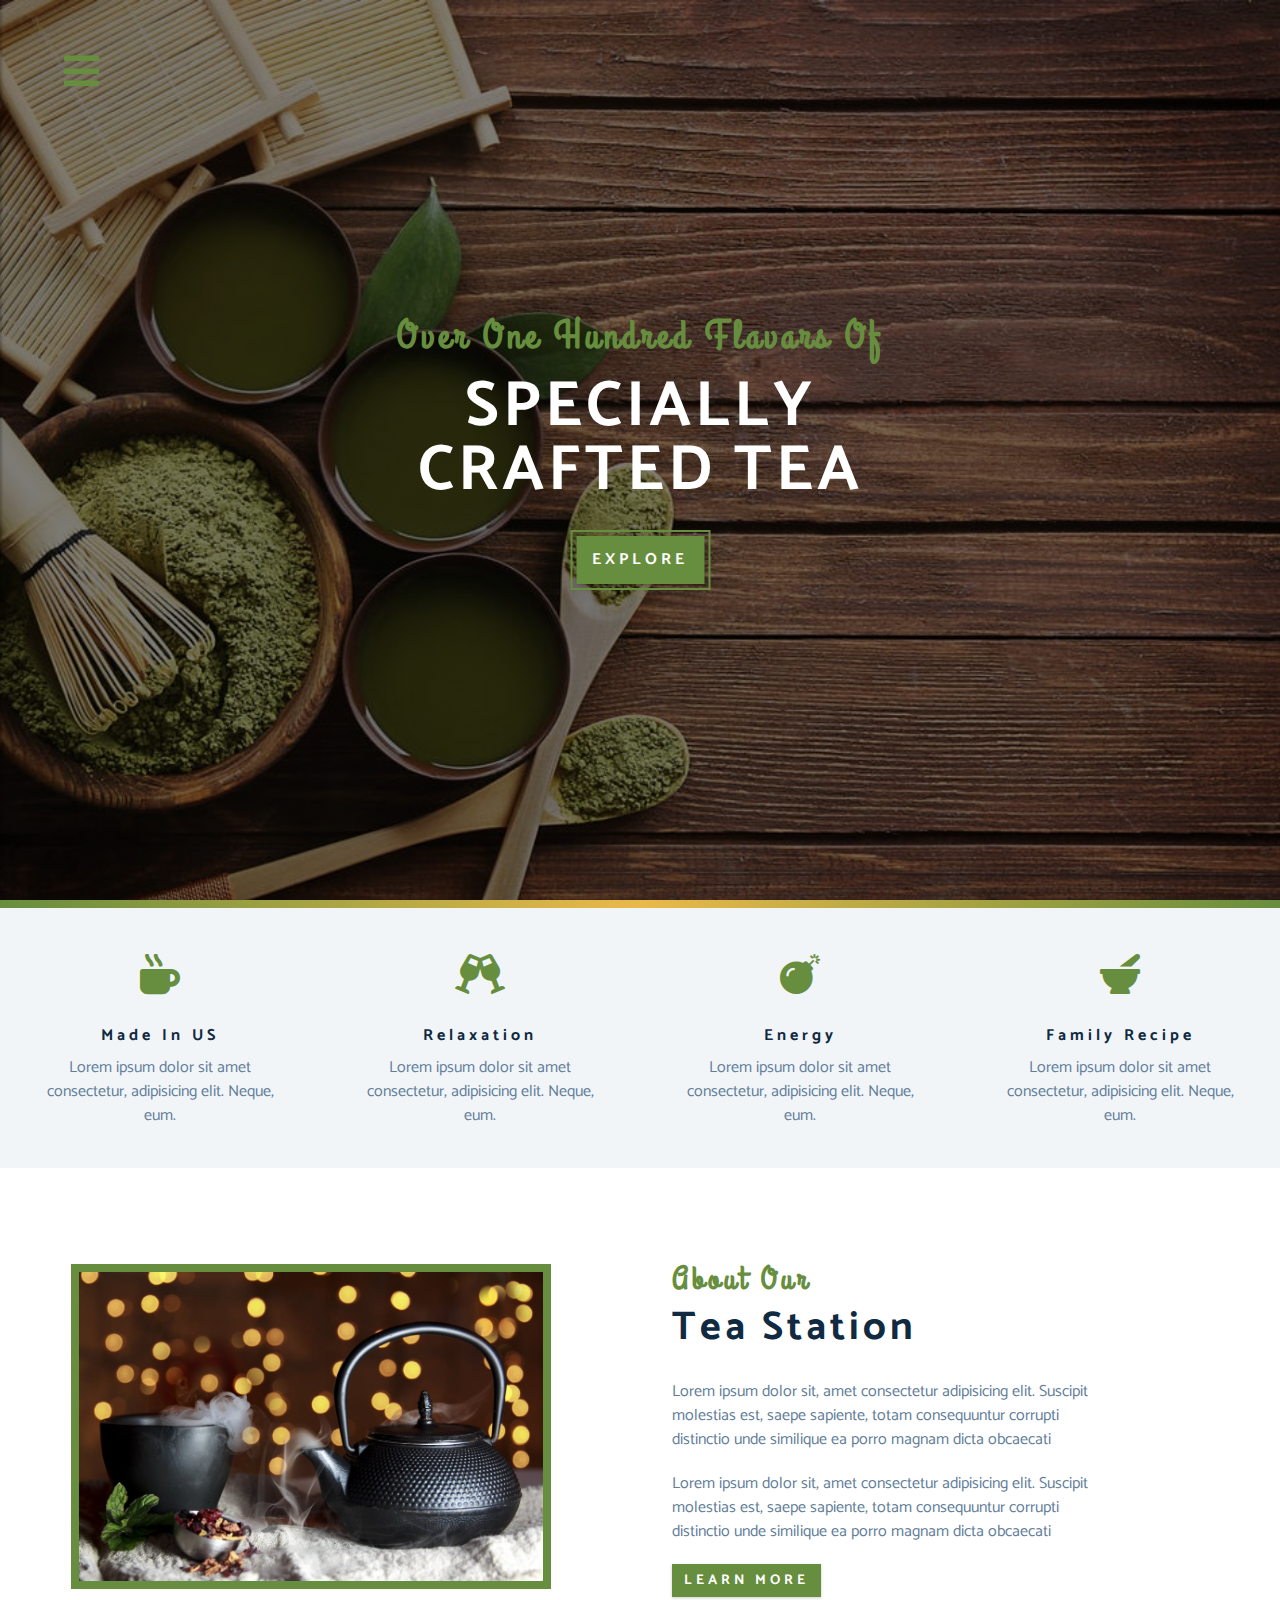
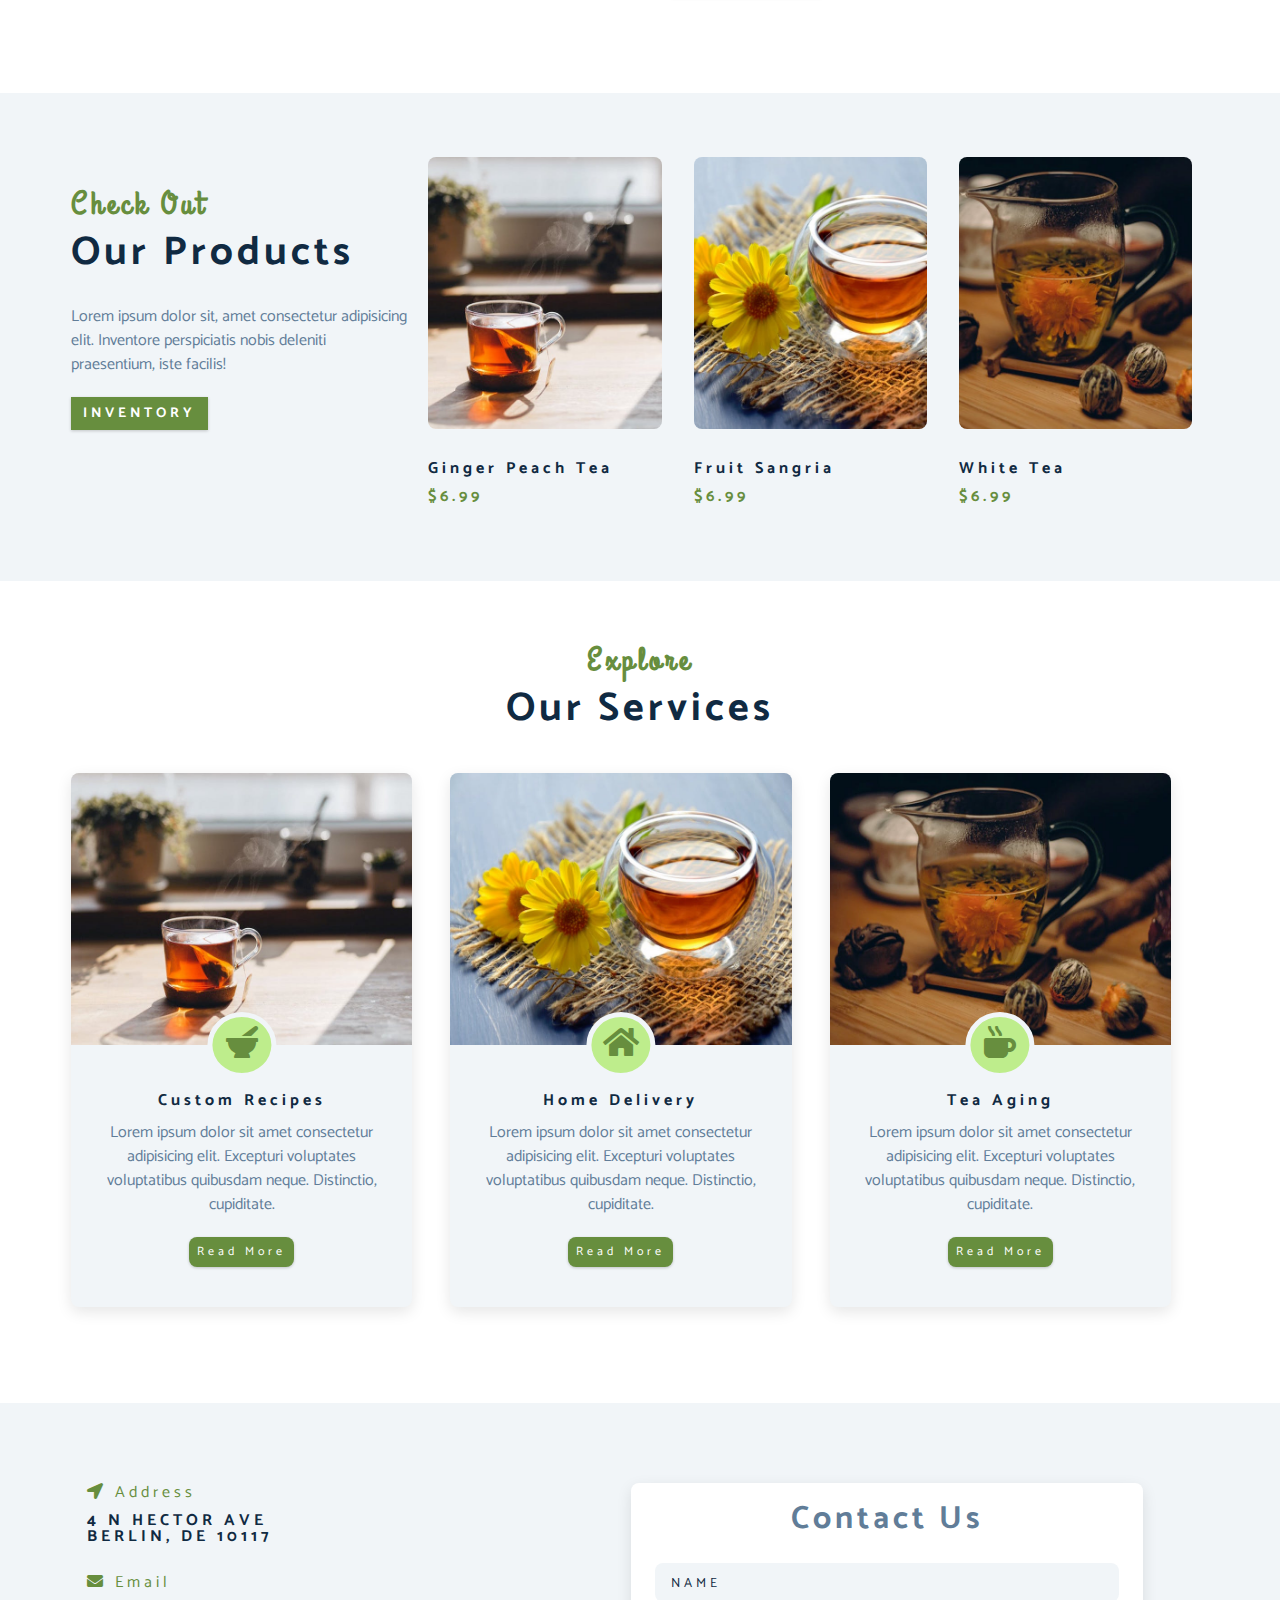
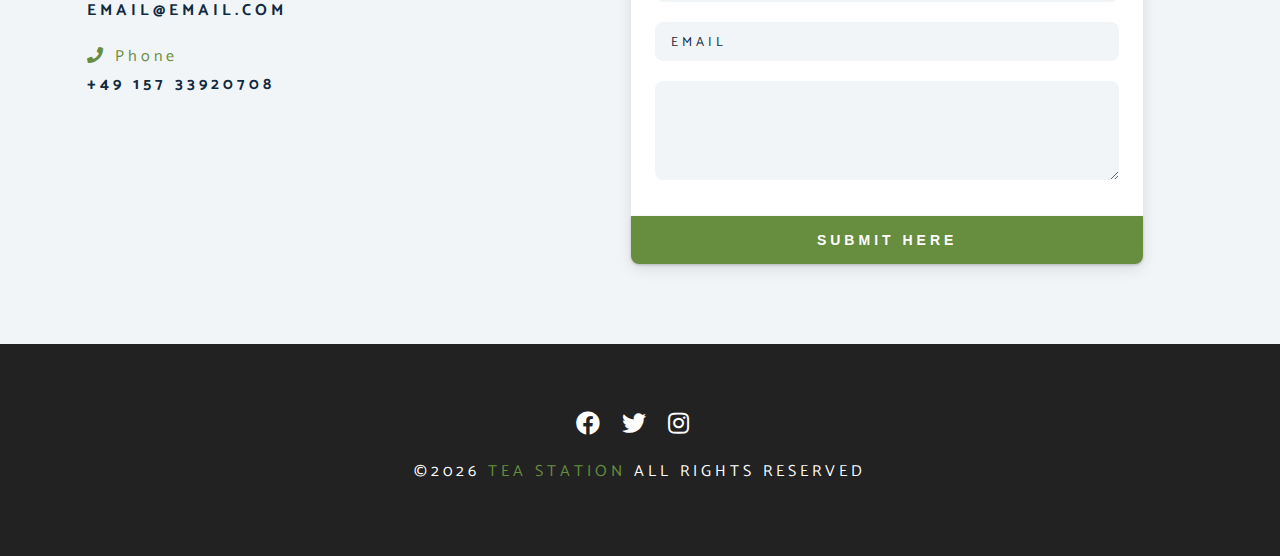
<file: index.html>
<!DOCTYPE html>
<html lang="en">
  <head>
    <meta charset="UTF-8" />
    <meta name="viewport" content="width=device-width, initial-scale=1.0" />
    <meta http-equiv="X-UA-Compatible" content="ie=edge" />
    <title>Tea Station || Home</title>
    <!-- font-awesome -->
    <link
      rel="stylesheet"
      href="./fontawesome-free-5.12.1-web/css/all.min.css"
    />
    <!-- custom css -->
    <link rel="stylesheet" href="./css/styles.css" />
  </head>
  <body>
    <!-- navbar -->
    <span class="nav-btn" id="nav-btn">
      <i class="fas fa-bars"></i>
    </span>
    <nav class="navbar" id="navbar">
      <div class="navbar-header">
        <span class="nav-close" id="nav-close">
          <i class="fas fa-times"></i>
        </span>
      </div>
      <ul class="nav-items">
        <li><a href="index.html" class="nav-link">home</a></li>

        <li><a href="skills.html" class="nav-link">skills</a></li>

        <li><a href="about.html" class="nav-link">about</a></li>

        <li><a href="products.html" class="nav-link">products</a></li>
      </ul>
    </nav>
    <!-- end of navbar -->
    <!-- start header -->
    <header class="header">
      <div class="banner">
        <h2>over one hundred flavars of</h2>
        <h1>
          specially <br />
          crafted tea
        </h1>
        <a href="explore.html" class="btn banner-btn">explore</a>
      </div>
    </header>
    <!-- end of header -->
    <div class="content-divider"></div>
    <!-- skills section -->
    <section class="skills clerrifix">
      <!-- single skill -->
      <article class="skill">
        <span class="skill-icon">
          <i class="fas fa-mug-hot"></i>
        </span>
        <h4 class="skill-title">made in US</h4>
        <p class="skill-text">
          Lorem ipsum dolor sit amet consectetur, adipisicing elit. Neque, eum.
        </p>
      </article>

      <!-- single skill -->
      <article class="skill">
        <span class="skill-icon">
          <i class="fas fa-glass-cheers"></i>
        </span>
        <h4 class="skill-title">relaxation</h4>
        <p class="skill-text">
          Lorem ipsum dolor sit amet consectetur, adipisicing elit. Neque, eum.
        </p>
      </article>
      <!-- single skill -->
      <article class="skill">
        <span class="skill-icon">
          <i class="fas fa-bomb"></i>
        </span>
        <h4 class="skill-title">energy</h4>
        <p class="skill-text">
          Lorem ipsum dolor sit amet consectetur, adipisicing elit. Neque, eum.
        </p>
      </article>
      <!-- single skill -->
      <article class="skill">
        <span class="skill-icon">
          <i class="fas fa-mortar-pestle"></i>
        </span>
        <h4 class="skill-title">Family Recipe</h4>
        <p class="skill-text">
          Lorem ipsum dolor sit amet consectetur, adipisicing elit. Neque, eum.
        </p>
      </article>
    </section>
    <!-- end of skills section -->
    <!-- start about -->
    <section>
      <div class="section-center clerrifix">
        <article class="about-img">
          <div class="about-picture-container">
            <img
              src="./images/about-bcg.jpeg"
              alt="tea kettel"
              class="about-picture"
            />
          </div>
        </article>
        <article class="about-info">
          <div class="section-title">
            <h3>about our</h3>
            <h2>Tea Station</h2>
          </div>
          <p class="about-text">
            Lorem ipsum dolor sit, amet consectetur adipisicing elit. Suscipit
            molestias est, saepe sapiente, totam consequuntur corrupti
            distinctio unde similique ea porro magnam dicta obcaecati
          </p>
          <p class="about-text">
            Lorem ipsum dolor sit, amet consectetur adipisicing elit. Suscipit
            molestias est, saepe sapiente, totam consequuntur corrupti
            distinctio unde similique ea porro magnam dicta obcaecati
          </p>
          <a href="about.html" class="btn">Learn more</a>
        </article>
      </div>
    </section>
    <!-- end of about -->
    <!-- products -->
    <section class="products">
      <div class="section-center clerrifix">
        <article class="products-info">
          <div class="section-title">
            <h3>Check out</h3>
            <h2>Our Products</h2>
          </div>
          <p class="products-text">
            Lorem ipsum dolor sit, amet consectetur adipisicing elit. Inventore
            perspiciatis nobis deleniti praesentium, iste facilis!
          </p>
          <a href="products.html" class="btn">inventory</a>
        </article>
        <aticle class="products-inventory clerrifix">
          <div class="product">
            <img
              src="./images/product-1.jpeg"
              alt="single product"
              class="product-img"
            />
            <h4>Ginger Peach Tea</h4>
            <h4 class="product-price">$6.99</h4>
          </div>
          <div class="product">
            <img
              src="./images/product-2.jpeg"
              alt="single product"
              class="product-img"
            />
            <h4>Fruit Sangria</h4>
            <h4 class="product-price">$6.99</h4>
          </div>
          <div class="product">
            <img
              src="./images/product-3.jpeg"
              alt="single product"
              class="product-img"
            />
            <h4>White Tea</h4>
            <h4 class="product-price">$6.99</h4>
          </div>
        </aticle>
      </div>
    </section>
    <!-- end of products -->
    <!-- start services -->
    <section class="services">
      <div class="section-title services-title">
        <h3>explore</h3>
        <h2>our services</h2>
      </div>
      <div class="section-center clerrifix">
        <article class="service-card">
          <div class="service-img-container">
            <img
              src="./images/product-1.jpeg"
              alt="single-service"
              class="service-img"
            />
            <span class="service-icon">
              <i class="fas fa-mortar-pestle fa-fw"></i>
            </span>
          </div>
          <div class="service-info">
            <h4>custom recipes</h4>
            <p>
              Lorem ipsum dolor sit amet consectetur adipisicing elit. Excepturi
              voluptates voluptatibus quibusdam neque. Distinctio, cupiditate.
            </p>
            <a href="products.html" class="btn service-btn">read more</a>
          </div>
        </article>
        <article class="service-card">
          <div class="service-img-container">
            <img
              src="./images/product-2.jpeg"
              alt="single-service"
              class="service-img"
            />
            <span class="service-icon">
              <i class="fas fa-home fa-fw"></i>
            </span>
          </div>
          <div class="service-info">
            <h4>Home Delivery</h4>
            <p>
              Lorem ipsum dolor sit amet consectetur adipisicing elit. Excepturi
              voluptates voluptatibus quibusdam neque. Distinctio, cupiditate.
            </p>
            <a href="products.html" class="btn service-btn">read more</a>
          </div>
        </article>
        <article class="service-card">
          <div class="service-img-container">
            <img
              src="./images/product-3.jpeg"
              alt="single-service"
              class="service-img"
            />
            <span class="service-icon">
              <i class="fas fa-mug-hot fa-fw"></i>
            </span>
          </div>
          <div class="service-info">
            <h4>Tea Aging</h4>
            <p>
              Lorem ipsum dolor sit amet consectetur adipisicing elit. Excepturi
              voluptates voluptatibus quibusdam neque. Distinctio, cupiditate.
            </p>
            <a href="products.html" class="btn service-btn">read more</a>
          </div>
        </article>
      </div>
    </section>
    <!-- end of services -->
    <!-- start of contact form -->
    <section class="contact">
      <div class="section-center clerrifix">
        <article class="contact-info">
          <!-- contact 1item -->
          <div class="contact-item">
            <h4 class="contact-title">
              <span class="contact-icon">
                <i class="fas fa-location-arrow"></i>
              </span>
              address
            </h4>
            <h4 class="contact-text">
              4 N Hector Ave <br />
              Berlin, DE 10117
            </h4>
          </div>
          <!-- end of contact  item -->
          <!-- contact 2item -->
          <div class="contact-item">
            <h4 class="contact-title">
              <span class="contact-icon">
                <i class="fas fa-envelope"></i>
              </span>
              email
            </h4>
            <h4 class="contact-text">email@email.com</h4>
          </div>
          <!-- end of contact  item -->
          <!-- contact -item -->
          <div class="contact-item">
            <h4 class="contact-title">
              <span class="contact-icon">
                <i class="fas fa-phone"></i>
              </span>
              phone
            </h4>
            <h4 class="contact-text">+49 157 33920708</h4>
          </div>
          <!-- end of contact  3item -->
        </article>
        <article class="contact-form">
          <h3>contact us</h3>
          <form action="https://formspree.io/f/meqnqvqv" method="POST">
            <div class="form-group">
              <input
                type="text"
                placeholder="name"
                class="form-control"
                name="name"
              />
              <input
                type="email"
                placeholder="email"
                class="form-control"
                name="email"
              />
              <textarea name="message" class="form-control" rows="5"></textarea>
            </div>
            <button type="submit" class="submit-btn btn">submit here</button>
          </form>
        </article>
      </div>
    </section>
    <!-- end of contact form -->
    <!-- footer -->
    <footer class="footer">
      <div class="section-center">
        <div class="social-icons">
          <a href="#" class="social-icon">
            <i class="fab fa-facebook"></i>
          </a>
          <a href="#" class="social-icon">
            <i class="fab fa-twitter"></i>
          </a>
          <a href="#" class="social-icon">
            <i class="fab fa-instagram"></i>
          </a>
        </div>
        <h4 class="footer-text">
          &copy;<span id="date"></span>
          <span class="company">tea station</span>
          all rights reserved
        </h4>
      </div>
    </footer>
    <!-- end of footer -->
    <script src="app.js"></script>
  </body>
</html>
</file>
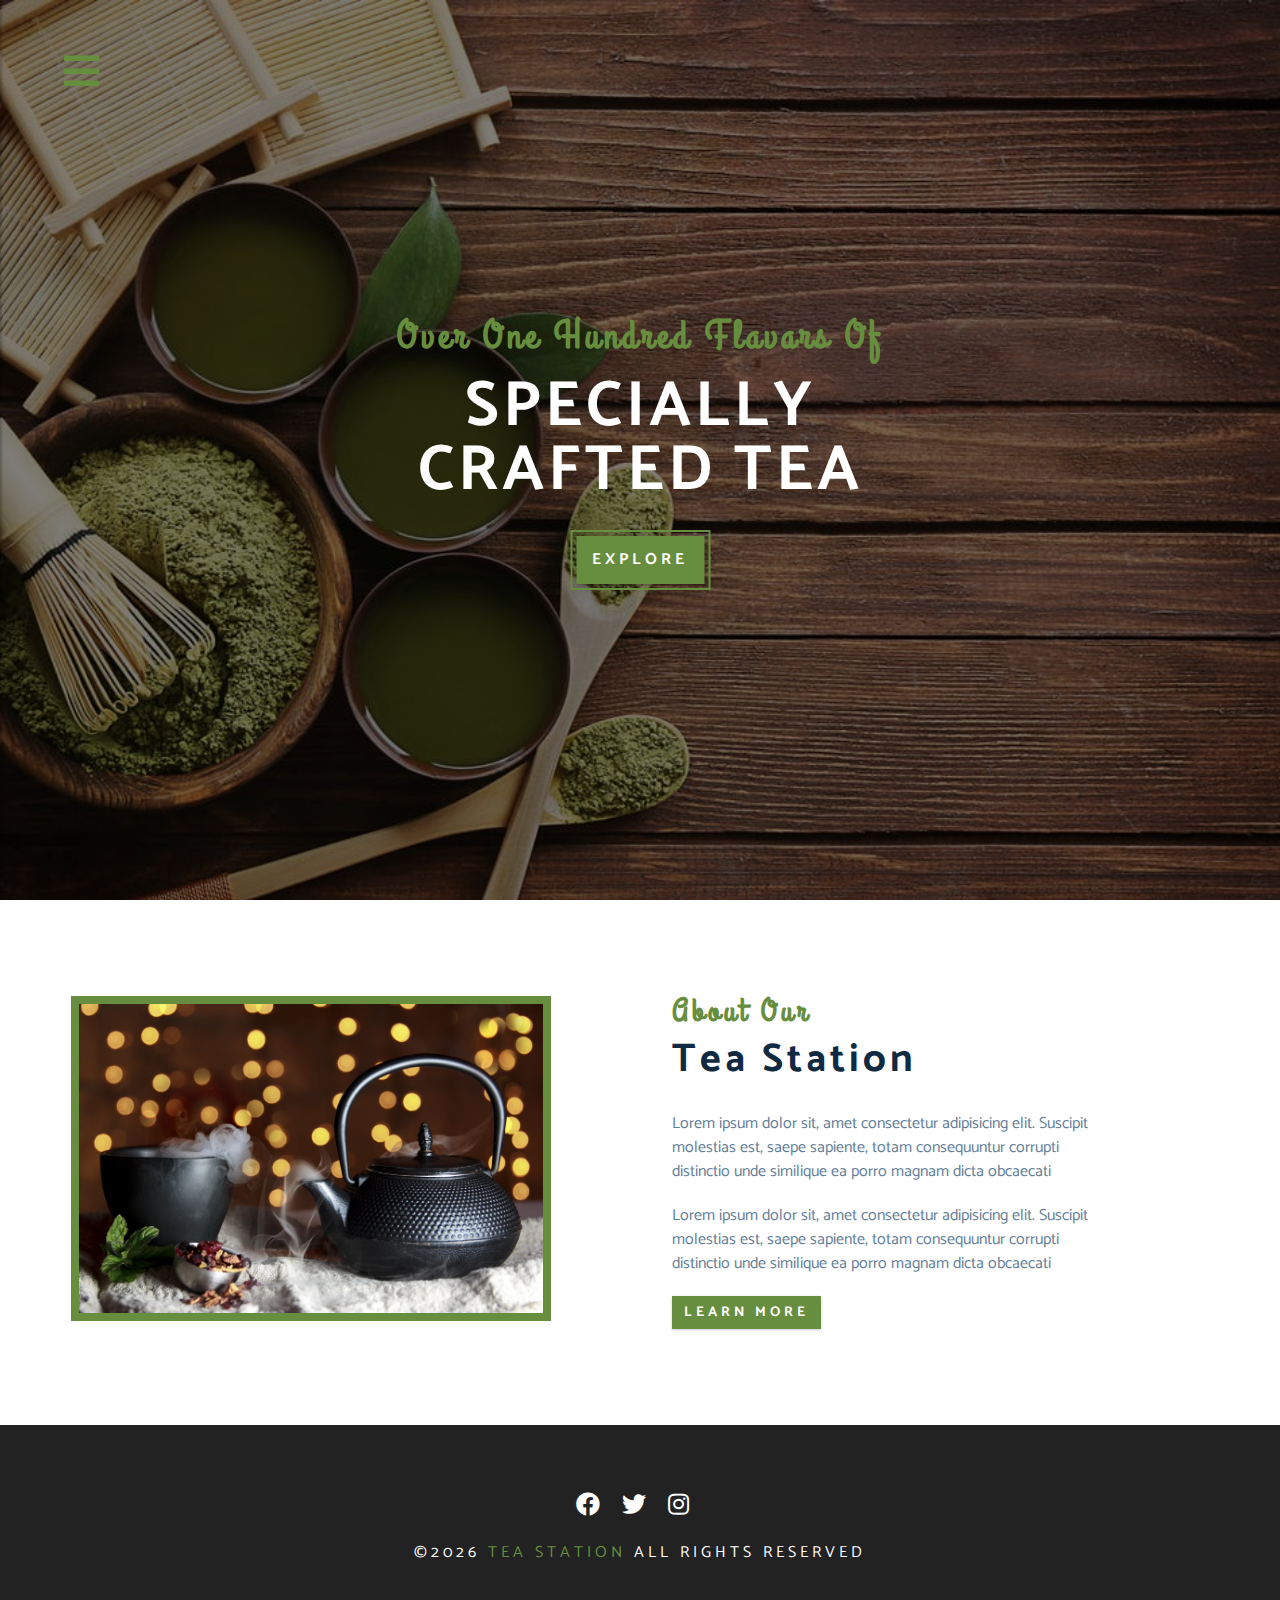
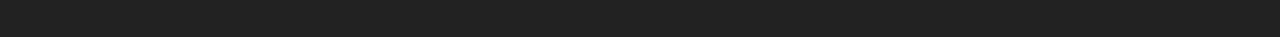
<file: about.html>
<!DOCTYPE html>
<html lang="en">
  <head>
    <meta charset="UTF-8" />
    <meta name="viewport" content="width=device-width, initial-scale=1.0" />
    <meta http-equiv="X-UA-Compatible" content="ie=edge" />
    <title>Tea Station || About</title>
    <!-- font-awesome -->
    <link
      rel="stylesheet"
      href="./fontawesome-free-5.12.1-web/css/all.min.css"
    />
    <!-- custom css -->
    <link rel="stylesheet" href="./css/styles.css" />
  </head>
  <body>
    <!-- navbar -->
    <span class="nav-btn" id="nav-btn">
      <i class="fas fa-bars"></i>
    </span>
    <nav class="navbar" id="navbar">
      <div class="navbar-header">
        <span class="nav-close" id="nav-close">
          <i class="fas fa-times"></i>
        </span>
      </div>
      <ul class="nav-items">
        <li><a href="index.html" class="nav-link">home</a></li>

        <li><a href="skills.html" class="nav-link">skills</a></li>

        <li><a href="about.html" class="nav-link">about</a></li>

        <li><a href="products.html" class="nav-link">products</a></li>
      </ul>
    </nav>
    <!-- end of navbar -->
    <!-- start header -->
    <header class="header">
      <div class="banner">
        <h2>over one hundred flavars of</h2>
        <h1>
          specially <br />
          crafted tea
        </h1>
        <a href="explore.html" class="btn banner-btn">explore</a>
      </div>
    </header>
    <!-- end of header -->
    <!-- start about -->
    <section>
      <div class="section-center clerrifix">
        <article class="about-img">
          <div class="about-picture-container">
            <img
              src="./images/about-bcg.jpeg"
              alt="tea kettel"
              class="about-picture"
            />
          </div>
        </article>
        <article class="about-info">
          <div class="section-title">
            <h3>about our</h3>
            <h2>Tea Station</h2>
          </div>
          <p class="about-text">
            Lorem ipsum dolor sit, amet consectetur adipisicing elit. Suscipit
            molestias est, saepe sapiente, totam consequuntur corrupti
            distinctio unde similique ea porro magnam dicta obcaecati
          </p>
          <p class="about-text">
            Lorem ipsum dolor sit, amet consectetur adipisicing elit. Suscipit
            molestias est, saepe sapiente, totam consequuntur corrupti
            distinctio unde similique ea porro magnam dicta obcaecati
          </p>
          <a href="about.html" class="btn">Learn more</a>
        </article>
      </div>
    </section>
    <!-- end of about -->
    <!-- footer -->
    <footer class="footer">
      <div class="section-center">
        <div class="social-icons">
          <a href="#" class="social-icon">
            <i class="fab fa-facebook"></i>
          </a>
          <a href="#" class="social-icon">
            <i class="fab fa-twitter"></i>
          </a>
          <a href="#" class="social-icon">
            <i class="fab fa-instagram"></i>
          </a>
        </div>
        <h4 class="footer-text">
          &copy;<span id="date"></span>
          <span class="company">tea station</span>
          all rights reserved
        </h4>
      </div>
    </footer>
    <!-- end of footer -->
    <script src="app.js"></script>
  </body>
</html>
</file>
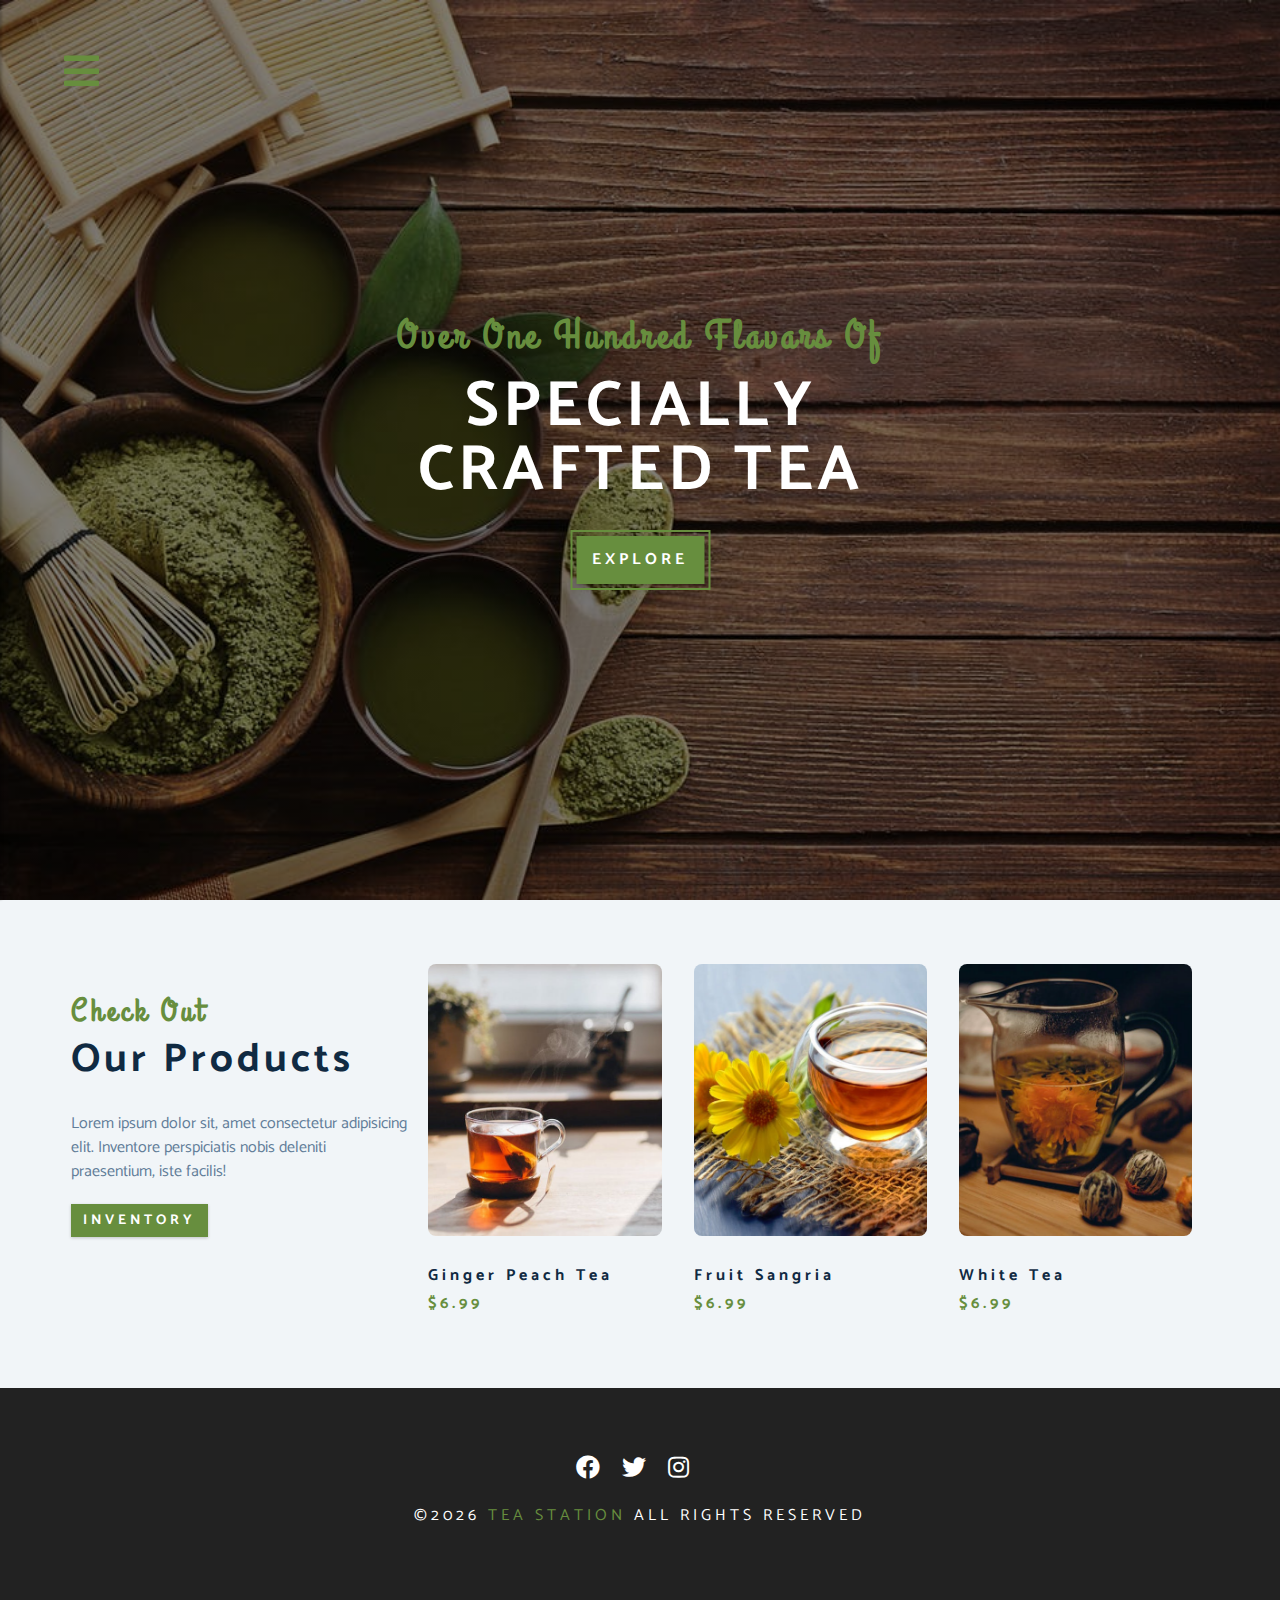
<file: products.html>
<!DOCTYPE html>
<html lang="en">
  <head>
    <meta charset="UTF-8" />
    <meta name="viewport" content="width=device-width, initial-scale=1.0" />
    <meta http-equiv="X-UA-Compatible" content="ie=edge" />
    <title>Tea Station || Products</title>
    <!-- font-awesome -->
    <link
      rel="stylesheet"
      href="./fontawesome-free-5.12.1-web/css/all.min.css"
    />
    <!-- custom css -->
    <link rel="stylesheet" href="./css/styles.css" />
  </head>
  <body>
    <!-- navbar -->
    <span class="nav-btn" id="nav-btn">
      <i class="fas fa-bars"></i>
    </span>
    <nav class="navbar" id="navbar">
      <div class="navbar-header">
        <span class="nav-close" id="nav-close">
          <i class="fas fa-times"></i>
        </span>
      </div>
      <ul class="nav-items">
        <li><a href="index.html" class="nav-link">home</a></li>

        <li><a href="skills.html" class="nav-link">skills</a></li>

        <li><a href="about.html" class="nav-link">about</a></li>

        <li><a href="products.html" class="nav-link">products</a></li>
      </ul>
    </nav>
    <!-- end of navbar -->
    <!-- start header -->
    <header class="header">
      <div class="banner">
        <h2>over one hundred flavars of</h2>
        <h1>
          specially <br />
          crafted tea
        </h1>
        <a href="explore.html" class="btn banner-btn">explore</a>
      </div>
    </header>
    <!-- end of header -->
    <!-- products -->
    <section class="products">
      <div class="section-center clerrifix">
        <article class="products-info">
          <div class="section-title">
            <h3>Check out</h3>
            <h2>Our Products</h2>
          </div>
          <p class="products-text">
            Lorem ipsum dolor sit, amet consectetur adipisicing elit. Inventore
            perspiciatis nobis deleniti praesentium, iste facilis!
          </p>
          <a href="products.html" class="btn">inventory</a>
        </article>
        <aticle class="products-inventory clerrifix">
          <div class="product">
            <img
              src="./images/product-1.jpeg"
              alt="single product"
              class="product-img"
            />
            <h4>Ginger Peach Tea</h4>
            <h4 class="product-price">$6.99</h4>
          </div>
          <div class="product">
            <img
              src="./images/product-2.jpeg"
              alt="single product"
              class="product-img"
            />
            <h4>Fruit Sangria</h4>
            <h4 class="product-price">$6.99</h4>
          </div>
          <div class="product">
            <img
              src="./images/product-3.jpeg"
              alt="single product"
              class="product-img"
            />
            <h4>White Tea</h4>
            <h4 class="product-price">$6.99</h4>
          </div>
        </aticle>
      </div>
    </section>
    <!-- end of products -->
    <!-- footer -->
    <footer class="footer">
      <div class="section-center">
        <div class="social-icons">
          <a href="#" class="social-icon">
            <i class="fab fa-facebook"></i>
          </a>
          <a href="#" class="social-icon">
            <i class="fab fa-twitter"></i>
          </a>
          <a href="#" class="social-icon">
            <i class="fab fa-instagram"></i>
          </a>
        </div>
        <h4 class="footer-text">
          &copy;<span id="date"></span>
          <span class="company">tea station</span>
          all rights reserved
        </h4>
      </div>
    </footer>
    <!-- end of footer -->
    <script src="app.js"></script>
  </body>
</html>
</file>
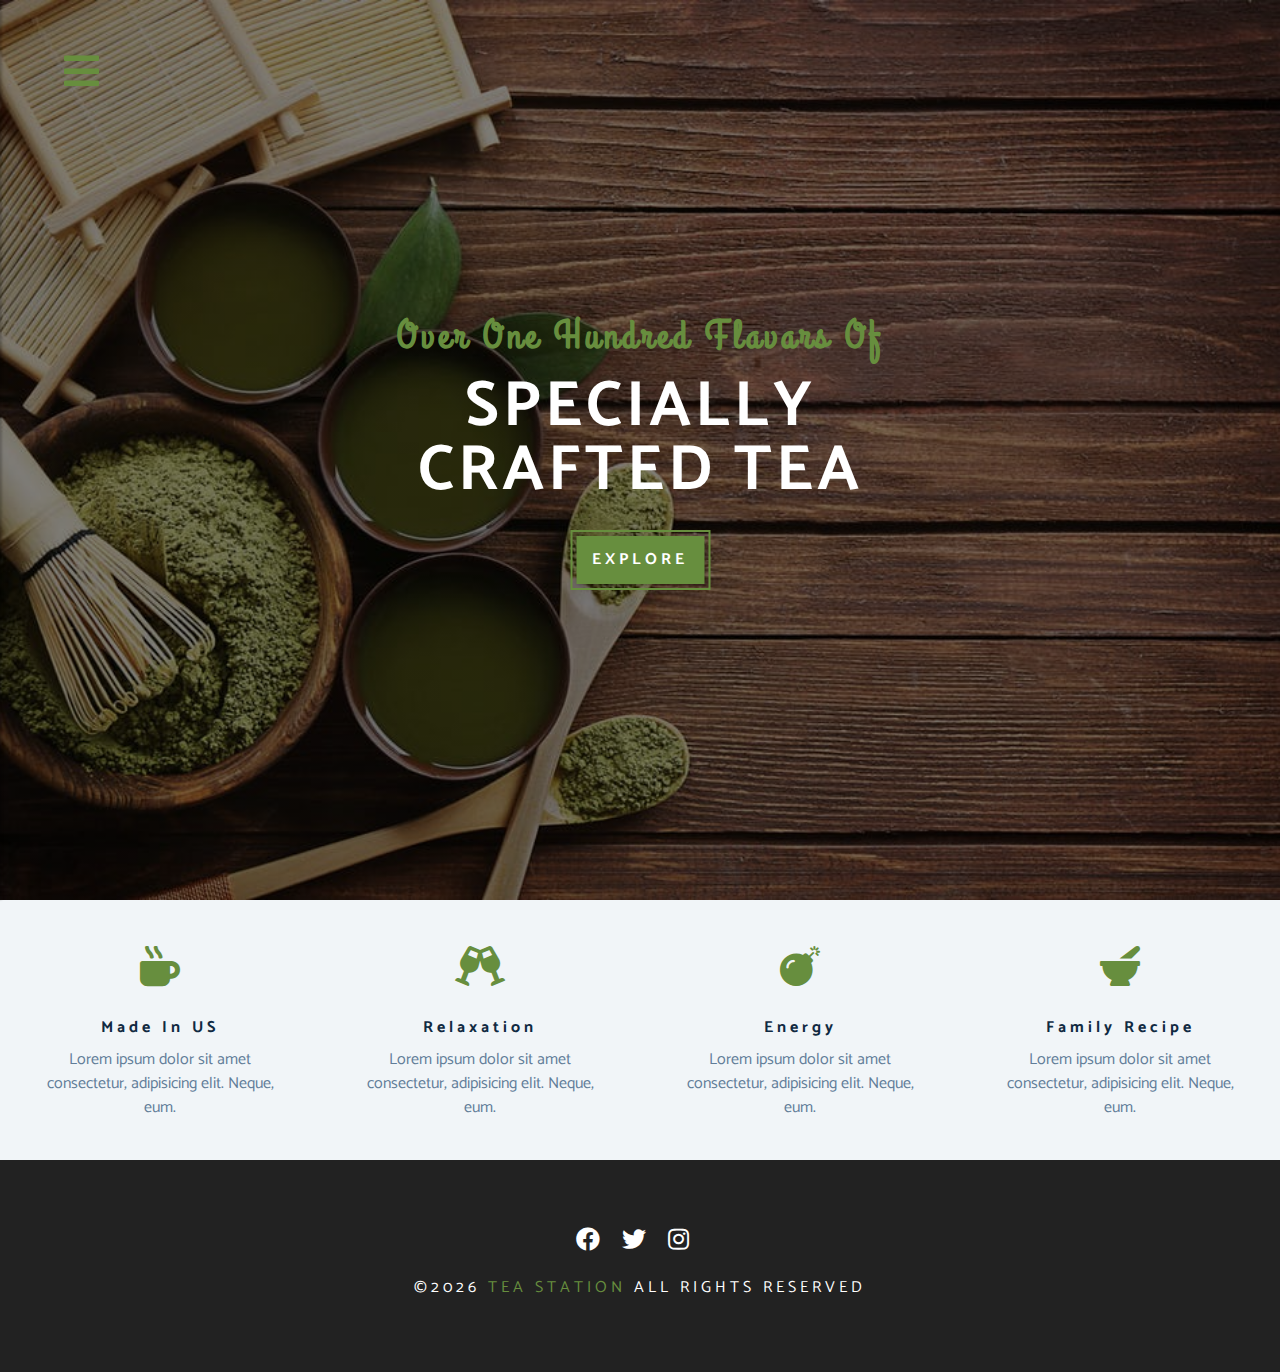
<file: skills.html>
<!DOCTYPE html>
<html lang="en">
  <head>
    <meta charset="UTF-8" />
    <meta name="viewport" content="width=device-width, initial-scale=1.0" />
    <meta http-equiv="X-UA-Compatible" content="ie=edge" />
    <title>Tea Station || Skills</title>
    <!-- font-awesome -->
    <link
      rel="stylesheet"
      href="./fontawesome-free-5.12.1-web/css/all.min.css"
    />
    <!-- custom css -->
    <link rel="stylesheet" href="./css/styles.css" />
  </head>
  <body>
    <!-- navbar -->
    <span class="nav-btn" id="nav-btn">
      <i class="fas fa-bars"></i>
    </span>
    <nav class="navbar" id="navbar">
      <div class="navbar-header">
        <span class="nav-close" id="nav-close">
          <i class="fas fa-times"></i>
        </span>
      </div>
      <ul class="nav-items">
        <li><a href="index.html" class="nav-link">home</a></li>

        <li><a href="skills.html" class="nav-link">skills</a></li>

        <li><a href="about.html" class="nav-link">about</a></li>

        <li><a href="products.html" class="nav-link">products</a></li>
      </ul>
    </nav>
    <!-- end of navbar -->
    <!-- start header -->
    <header class="header">
      <div class="banner">
        <h2>over one hundred flavars of</h2>
        <h1>
          specially <br />
          crafted tea
        </h1>
        <a href="explore.html" class="btn banner-btn">explore</a>
      </div>
    </header>
    <!-- end of header -->
    <!-- skills section -->
    <section class="skills clerrifix">
      <!-- single skill -->
      <article class="skill">
        <span class="skill-icon">
          <i class="fas fa-mug-hot"></i>
        </span>
        <h4 class="skill-title">made in US</h4>
        <p class="skill-text">
          Lorem ipsum dolor sit amet consectetur, adipisicing elit. Neque, eum.
        </p>
      </article>

      <!-- single skill -->
      <article class="skill">
        <span class="skill-icon">
          <i class="fas fa-glass-cheers"></i>
        </span>
        <h4 class="skill-title">relaxation</h4>
        <p class="skill-text">
          Lorem ipsum dolor sit amet consectetur, adipisicing elit. Neque, eum.
        </p>
      </article>
      <!-- single skill -->
      <article class="skill">
        <span class="skill-icon">
          <i class="fas fa-bomb"></i>
        </span>
        <h4 class="skill-title">energy</h4>
        <p class="skill-text">
          Lorem ipsum dolor sit amet consectetur, adipisicing elit. Neque, eum.
        </p>
      </article>
      <!-- single skill -->
      <article class="skill">
        <span class="skill-icon">
          <i class="fas fa-mortar-pestle"></i>
        </span>
        <h4 class="skill-title">Family Recipe</h4>
        <p class="skill-text">
          Lorem ipsum dolor sit amet consectetur, adipisicing elit. Neque, eum.
        </p>
      </article>
    </section>
    <!-- end of skills section -->
    <!-- footer -->
    <footer class="footer">
      <div class="section-center">
        <div class="social-icons">
          <a href="#" class="social-icon">
            <i class="fab fa-facebook"></i>
          </a>
          <a href="#" class="social-icon">
            <i class="fab fa-twitter"></i>
          </a>
          <a href="#" class="social-icon">
            <i class="fab fa-instagram"></i>
          </a>
        </div>
        <h4 class="footer-text">
          &copy;<span id="date"></span>
          <span class="company">tea station</span>
          all rights reserved
        </h4>
      </div>
    </footer>
    <!-- end of footer -->
    <script src="app.js"></script>
  </body>
</html>
</file>
<file: css/styles.css>
/* 
Fonts
*/
@import url("https://fonts.googleapis.com/css?family=Catamaran:400,700|Grand+Hotel");

/* 
Variables
*/

:root {
  --clr-primary: #678e3e;
  --clr-primary-light: #beed8c;
  --clr-grey-1: #102a42;
  --clr-grey-2: #617d98;
  --clr-grey-3: #f1f5f8;
  --clr-white: #fff;
  --ff-primary: "Catamaran", sans-serif;
  --ff-secondary: "Grand Hotel", "cursive";
  --transition: all 0.3s linear;
  --spacing: 0.25rem;
  --radius: 0.5rem;
}
/* 
reset default styles
*/
* {
  margin: 0;
  padding: 0;
  box-sizing: border-box;
}
/* 
for small screen size
*/
body {
  font-family: var(--ff-primary);
  background: var(--clr-white);
  color: var(--clr-grey-1);
  line-height: 1.5;
  font-size: 0.875rem;
}
h1,
h2,
h3,
h4 {
  letter-spacing: var(--spacing);
  text-transform: capitalize;
  line-height: 1.25;
  margin-bottom: 0.75rem;
}
h1 {
  font-size: 3rem;
}
h2 {
  font-size: 2rem;
}
h3 {
  font-size: 1.5rem;
}
h4 {
  font-size: 0.875rem;
}
a {
  text-decoration: none;
}
img {
  width: 100%;
  display: block;
}
p {
  margin-bottom: 1.25rem;
}

@media screen and (min-width: 800px) {
  h1 {
    font-size: 4rem;
  }
  h2 {
    font-size: 2.5rem;
  }
  h3 {
    font-size: 2rem;
  }
  h4 {
    font-size: 1rem;
  }
  body {
    font-size: 1rem;
  }
  h1,
  h2,
  h3,
  h4 {
    line-height: 1;
  }
}
/* more global css */
.btn {
  text-transform: uppercase;
  background: var(--clr-primary);
  color: var(--clr-white);
  padding: 0.375rem 0.75rem;
  letter-spacing: var(--spacing);
  display: inline-block;
  font-weight: bold;
  transition: var(--transition);
  font-size: 0.875rem;
  border: none;
  cursor: pointer;
  box-shadow: 0 1px 3px rgba(0, 0, 0, 0.2);
}
.btn:hover {
  color: var(--clr-white);
  background: var(--clr-primary-light);
}

.clerrifix::after,
.clerrifix::before {
  content: "";
  clear: both;
  display: table;
}
.section-title h3 {
  font-family: var(--ff-secondary);
  color: var(--clr-primary);
}
.section-title {
  margin-bottom: 2rem;
}
.section-center {
  padding: 4rem 0;
  width: 85vw;
  margin: 0 auto;
  max-width: 1170px;
}
@media screen and (min-width: 992px) {
  .section-center {
    width: 95vw;
    padding: 4rem 1rem;
  }
}
/* animation */
@keyframes bounce {
  0% {
    transform: scale(1);
  }
  50% {
    transform: scale(1.1);
  }
  100% {
    transform: scale(1);
  }
}
@keyframes slideFromRight {
  0% {
    transform: translateX(1000px);
    opacity: 0;
  }
  50% {
    transform: translateX(-200px);
    opacity: 0.5;
  }
  75% {
    transform: translateX(50px);
    opacity: 0.75;
  }
  100% {
    transform: translateX(0px);
    opacity: 1;
  }
}
@keyframes slideFromLeft {
  0% {
    transform: translateX(-1000px);
    opacity: 0;
  }
  50% {
    transform: translateX(200px);
    opacity: 0.5;
  }
  75% {
    transform: translateX(50px);
    opacity: 0.75;
  }
  100% {
    transform: translateX(0px);
    opacity: 1;
  }
}
@keyframes show {
  0% {
    transform: scale(1.5);
    opacity: 0;
  }
  50% {
    transform: scale(2);
    opacity: 0.5;
  }
  100% {
    transform: scale(1);
    opacity: 1;
  }
}

/* navbar */

.nav-btn {
  position: fixed;
  top: 5%;
  left: 5%;
  font-size: 2.5rem;
  color: var(--clr-primary);
  z-index: 1;
  cursor: pointer;
  /* animation */
  animation: bounce 2s ease infinite;
}
.navbar {
  position: fixed;
  top: 0;
  left: 0;
  right: 0;
  bottom: 0;
  /* width: 100%;
  height: 100%; */
  z-index: 2;
  background: var(--clr-grey-3);
  box-shadow: 2px 0 2px rgba(0, 0, 0, 0.2);
  /* hide navbar */
  transform: translateX(-100%);
  transition: var(--transition);
}
.showNav {
  transform: translate(0);
}
.navbar-header {
  text-align: right;
  padding-right: 1rem;
}
.nav-close {
  font-size: 2.5rem;
  cursor: pointer;
  color: #f29c9c;
  transition: var(--transition);
}
.nav-close:hover {
  color: #bb2525;
}
.nav-items {
  list-style-type: none;
}
.nav-link {
  display: block;
  font-size: 1.5rem;
  padding: 0.25rem 1rem;
  text-transform: uppercase;
  letter-spacing: var(--spacing);
  color: var(--clr-grey-2);
  transition: var(--transition);
}
.nav-link:hover {
  background: var(--clr-primary-light);
  color: var(--clr-primary);
  padding-left: 1.5rem;
  border-left: 0.25rem solid var(--clr-primary);
}
@media screen and (min-width: 768px) {
  .navbar {
    width: 30vw;
    max-width: 20rem;
  }
}
/* end of navbar */

/* header*/
.header {
  min-height: 100vh;
  background: linear-gradient(rgba(0, 0, 0, 0.5), rgba(0, 0, 0, 0.5)),
    url("../images/main-bcg.jpeg") center/cover no-repeat fixed;
  position: relative;
  overflow-x: hidden;
}
.banner {
  text-align: center;
  position: absolute;
  top: 50%;
  left: 50%;
  transform: translate(-50%, -50%);
}
.banner h2 {
  color: var(--clr-primary);
  font-family: var(--ff-secondary);
  /* animation */
  animation: slideFromRight 5s ease-in-out 1;
}
.banner h1 {
  color: var(--clr-white);
  text-transform: uppercase;
  margin-top: 1.25rem;
  margin-bottom: 2rem;
  /* animation */
  animation: slideFromLeft 5s ease-in-out 1;
}
.banner-btn {
  outline: 0.125rem solid var(--clr-primary);
  outline-offset: 0.25rem;
  font-size: 1rem;
  padding: 0.75rem 1rem;
  animation: show 5s linear 1;
}
/* end of header */
/* consten divader */
.content-divider {
  height: 0.5rem;
  background: linear-gradient(
    to left,
    var(--clr-primary),
    #e9b949,
    var(--clr-primary)
  );
}

/* Skills */
.skills {
  background: var(--clr-grey-3);
}
.skill {
  padding: 2.5rem;
  text-align: center;
  transition: var(--transition);
}
.skill-icon {
  font-size: 2.5rem;
  margin-bottom: 1.25rem;
  display: inline-block;
  transition: var(--transition);
  color: var(--clr-primary);
}
.skill-text {
  color: var(--clr-grey-2);
  max-width: 17rem;
  margin: 0 auto;
}
.skill:hover {
  background: var(--clr-white);
  box-shadow: 0px 2px var(--clr-primary);
}
.skill:hover .skill-icon {
  transform: translateY(-5px);
}
@media screen and (min-width: 576px) {
  .skill {
    float: left;
    width: 50%;
  }
}
@media screen and (min-width: 1200px) {
  .skill {
    float: left;
    width: 25%;
  }
}
/* end of skills */
/* About  */
.about-info,
.about-img {
  padding: 2rem 0;
}
.about-picture-container {
  background: var(--clr-primary);
  border: 0.5rem solid var(--clr-primary);
  max-width: 30rem;

  overflow: hidden;
}
.about-picture {
  transition: var(--transition);
}
.about-picture-container:hover .about-picture {
  transform: scale(1.2);
  opacity: 0.5;
}
.about-text {
  max-width: 26rem;
  color: var(--clr-grey-2);
}

@media screen and (min-width: 992px) {
  .about-img,
  .about-info {
    float: left;
    width: 50%;
  }
  .about-info {
    padding-left: 2rem;
  }
}
/* end of about */
/* products */
.products {
  background: var(--clr-grey-3);
}
.products article {
  padding: 2rem 0;
}
.products-text {
  color: var(--clr-grey-2);
  max-width: 26rem;
}
.product {
  margin-bottom: 2rem;
}
.product-img {
  border-radius: var(--radius);
  margin-bottom: 2rem;
  height: 17rem;
  object-fit: cover;
}
.product-price {
  color: var(--clr-primary);
}
@media screen and (min-width: 768px) {
  .product {
    float: left;
    width: 50%;
    padding-right: 2rem;
  }
}
@media screen and (min-width: 992px) {
  .product {
    width: 33.3%;
  }
}
@media screen and (min-width: 1200px) {
  .products-info {
    float: left;
    width: 30%;
  }
  .products-inventory {
    float: left;
    width: 70%;
  }
  .product {
    margin-bottom: 0rem;
    padding: 0 1rem;
  }
}
/* end of products */
/* services */
.services-title {
  text-align: center;
  margin-top: 4rem;
  margin-bottom: -4rem;
}
.service-card {
  background: var(--clr-grey-3);
  margin: 2rem 0;
  border-radius: var(--radius);
  transition: var(--transition);
  box-shadow: 0px 5px 15px rgba(0, 0, 0, 0.1);
}
.service-card:hover {
  transform: scale(1.02);
  box-shadow: 0px 5px 15px rgba(0, 0, 0, 0.2);
}
.service-img {
  height: 17rem;
  object-fit: cover;
  border-top-left-radius: var(--radius);
  border-top-right-radius: var(--radius);
}
.service-info {
  padding: 3rem 1rem 2.5rem 1rem;
  text-align: center;
}
.service-info p {
  max-width: 20rem;
  margin: 0 auto;
  color: var(--clr-grey-2);
}
.service-btn {
  font-size: 0.75rem;
  text-transform: capitalize;
  padding: 0.375rem 0.5rem;
  border-radius: var(--radius);
  font-weight: 400;
  margin-top: 1.25rem;
}
@media screen and (min-width: 768px) {
  .service-card {
    float: left;
    width: 45%;
    margin-right: 5%;
  }
}
@media screen and (min-width: 992px) {
  .service-card {
    width: 30%;
    margin-right: 3.33%;
  }
}
.service-img-container {
  position: relative;
}
.service-icon {
  font-size: 2rem;
  background: var(--clr-primary-light);
  color: var(--clr-primary);
  padding: 0.25rem 0.6rem;
  border: 0.35rem solid var(--clr-grey-3);
  border-radius: 50%;
  position: absolute;
  bottom: 0;
  left: 50%;
  transform: translate(-50%, 50%);
}
/* end of services */
/* contac form  */
.contact {
  background: var(--clr-grey-3);
}
.contact-form,
.contact-info {
  margin: 1rem;
}
.contact-item {
  margin-bottom: 1.75rem;
}
.contact-title {
  color: var(--clr-primary);
  font-weight: 400;
}
.contact-text {
  text-transform: uppercase;
}
.contact-form {
  background: var(--clr-white);
  border-radius: var(--radius);
  text-align: center;
  box-shadow: 0 5px 15px rgba(0, 0, 0, 0.1);
  transition: var(--transition);
  max-width: 35rem;
}
.contact-form:hover {
  box-shadow: 0 5px 15px rgba(0, 0, 0, 0.1);
}
.contact-form h3 {
  padding-top: 1.25rem;
  color: var(--clr-grey-2);
}
.form-group {
  padding: 1rem 1.5rem;
}
.form-control {
  display: block;
  width: 100%;
  padding: 0.75rem 1rem;
  border: none;
  margin-bottom: 1.25rem;
  background: var(--clr-grey-3);
  border-radius: var(--radius);
  text-transform: uppercase;
  letter-spacing: var(--spacing);
}
.form-control::placeholder {
  font-family: var(--ff-primary);
  color: var(--clr-grey-1);
  text-transform: uppercase;
  letter-spacing: var(--spacing);
}
.submit-btn {
  display: block;
  width: 100%;
  padding: 1rem;
  border-bottom-left-radius: var(--radius);
  border-bottom-right-radius: var(--radius);
}
@media screen and (min-width: 992px) {
  .contact-form,
  .contact-info {
    float: left;
    width: 45%;
  }
}
/* end of conatc */
/* footer */
.footer {
  background: #222;
  text-align: center;
}
.social-icon {
  color: var(--clr-white);
  font-size: 1.5rem;
  margin-right: 1rem;
  transition: var(--transition);
}
.social-icon:hover {
  color: var(--clr-primary);
}
.footer-text {
  margin-top: 1.25rem;
  text-transform: uppercase;
  color: var(--clr-white);
  font-weight: 400;
}
.company {
  color: var(--clr-primary);
}
/* end of footer */
</file>
